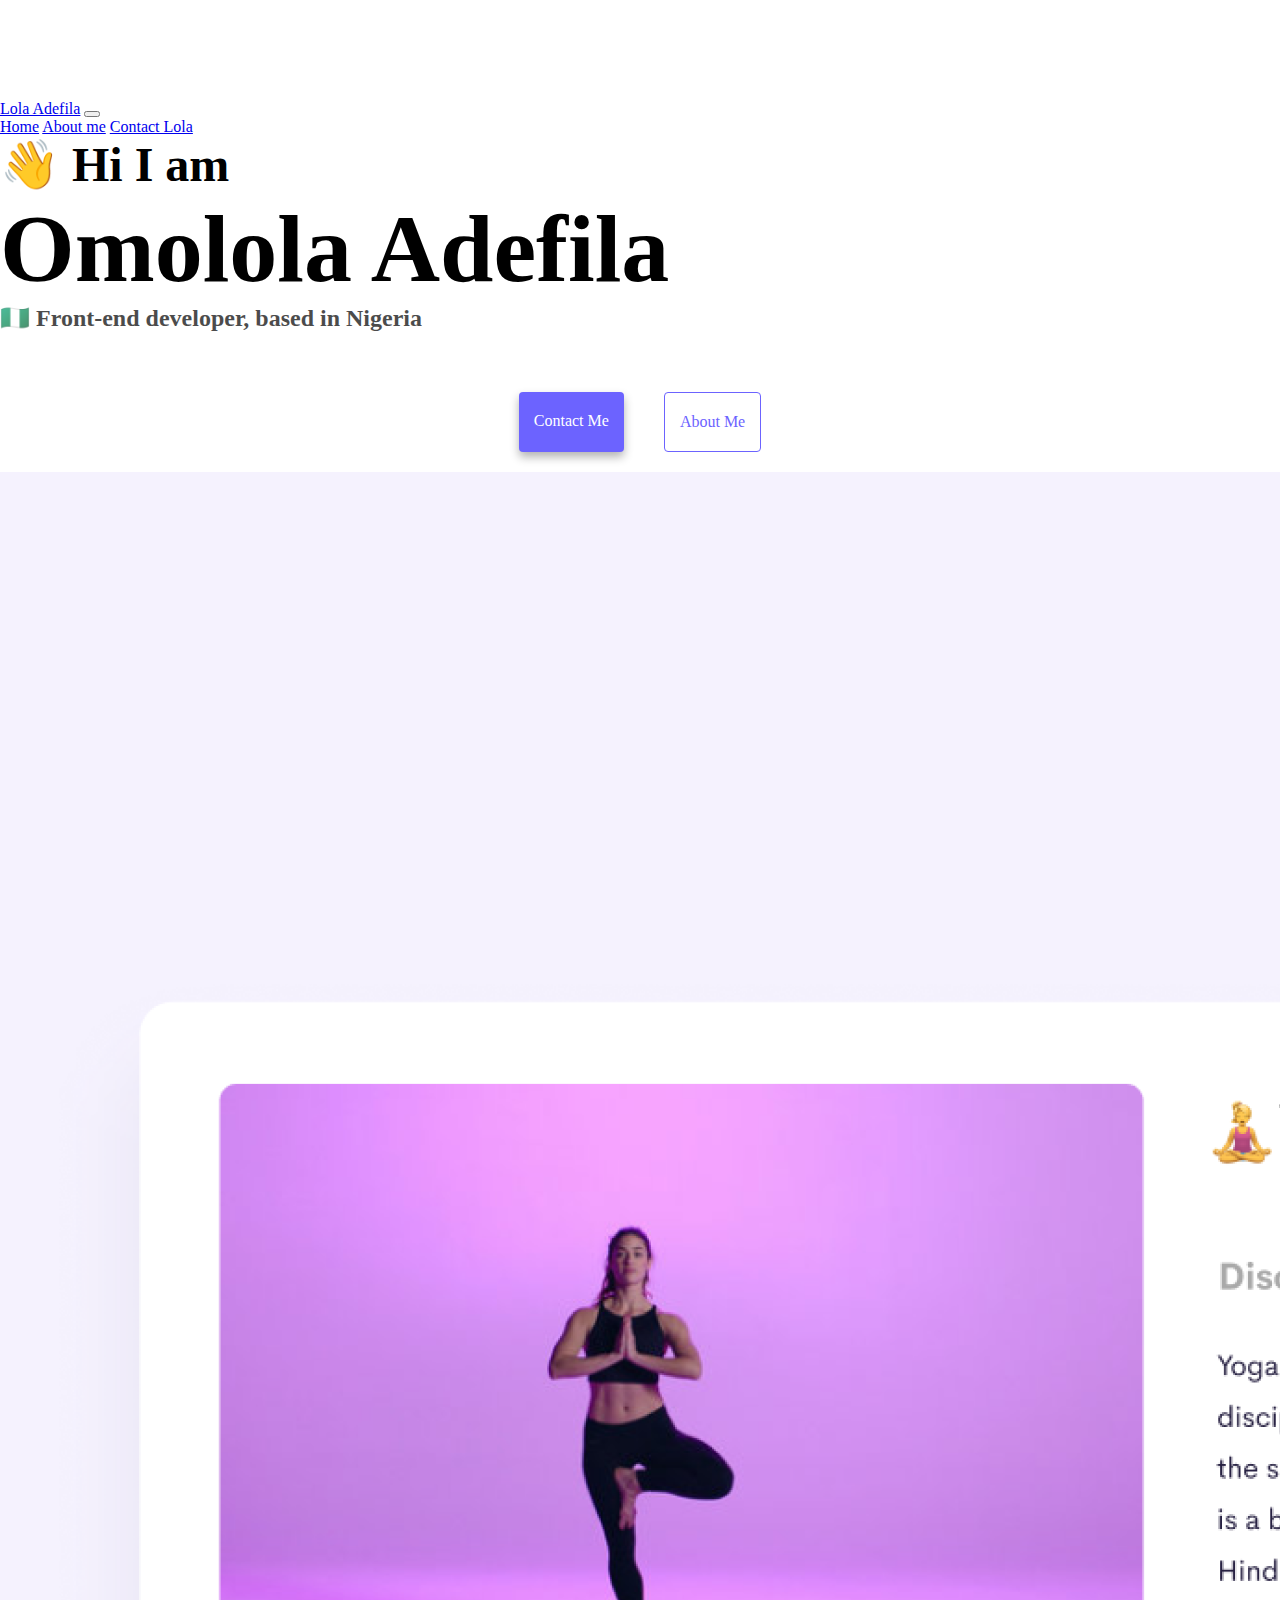
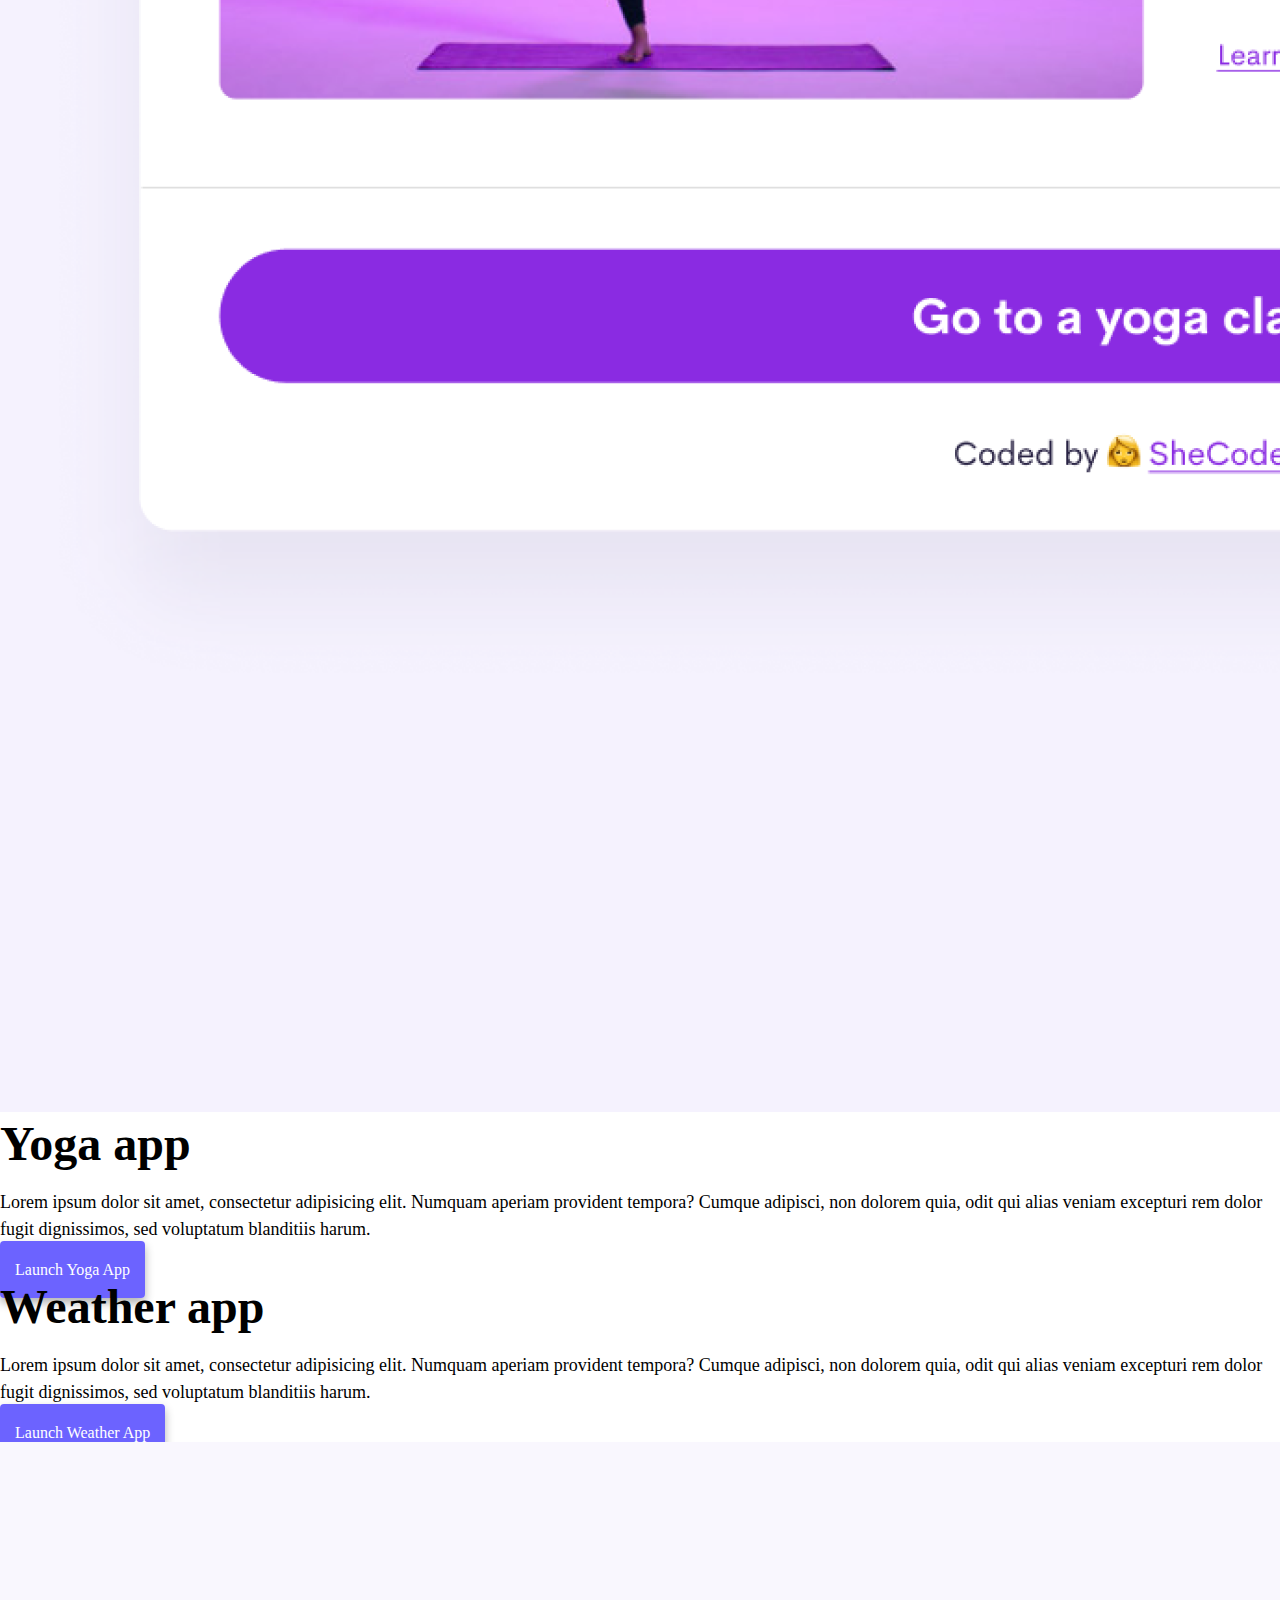
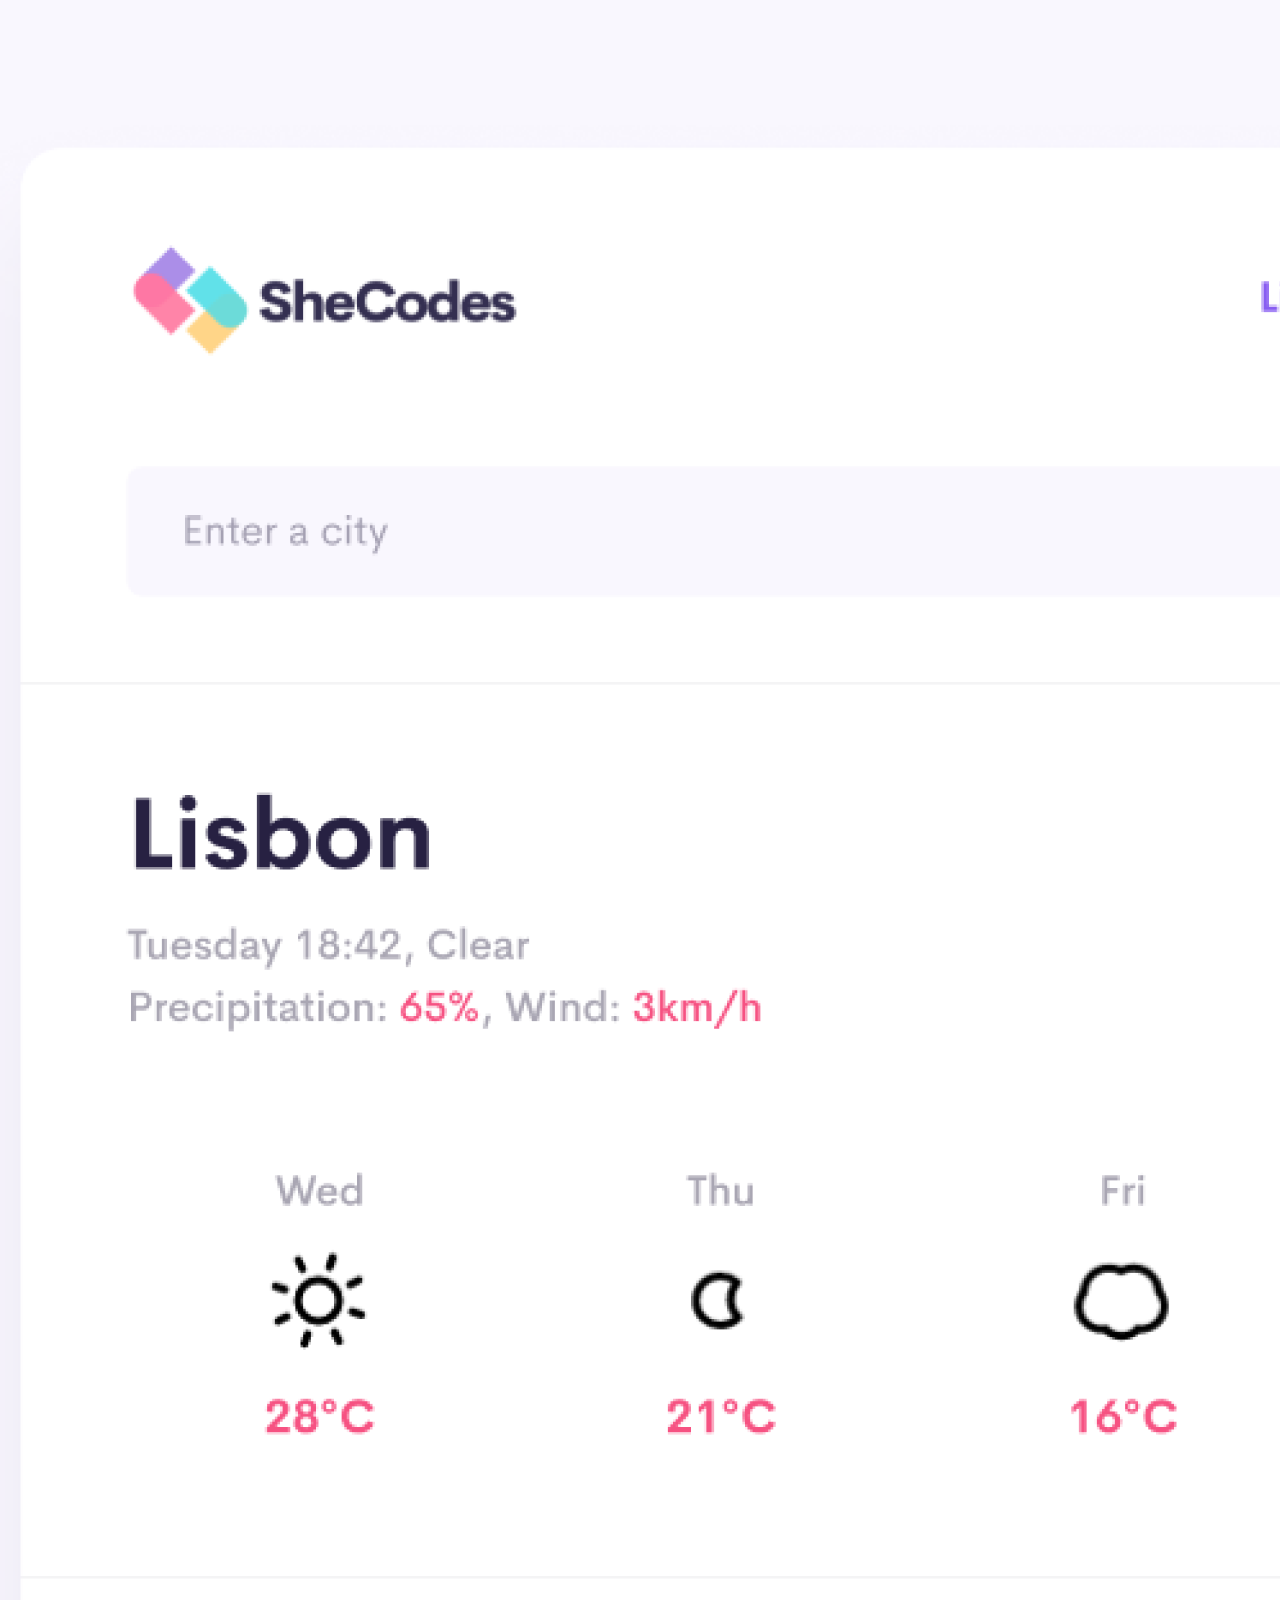
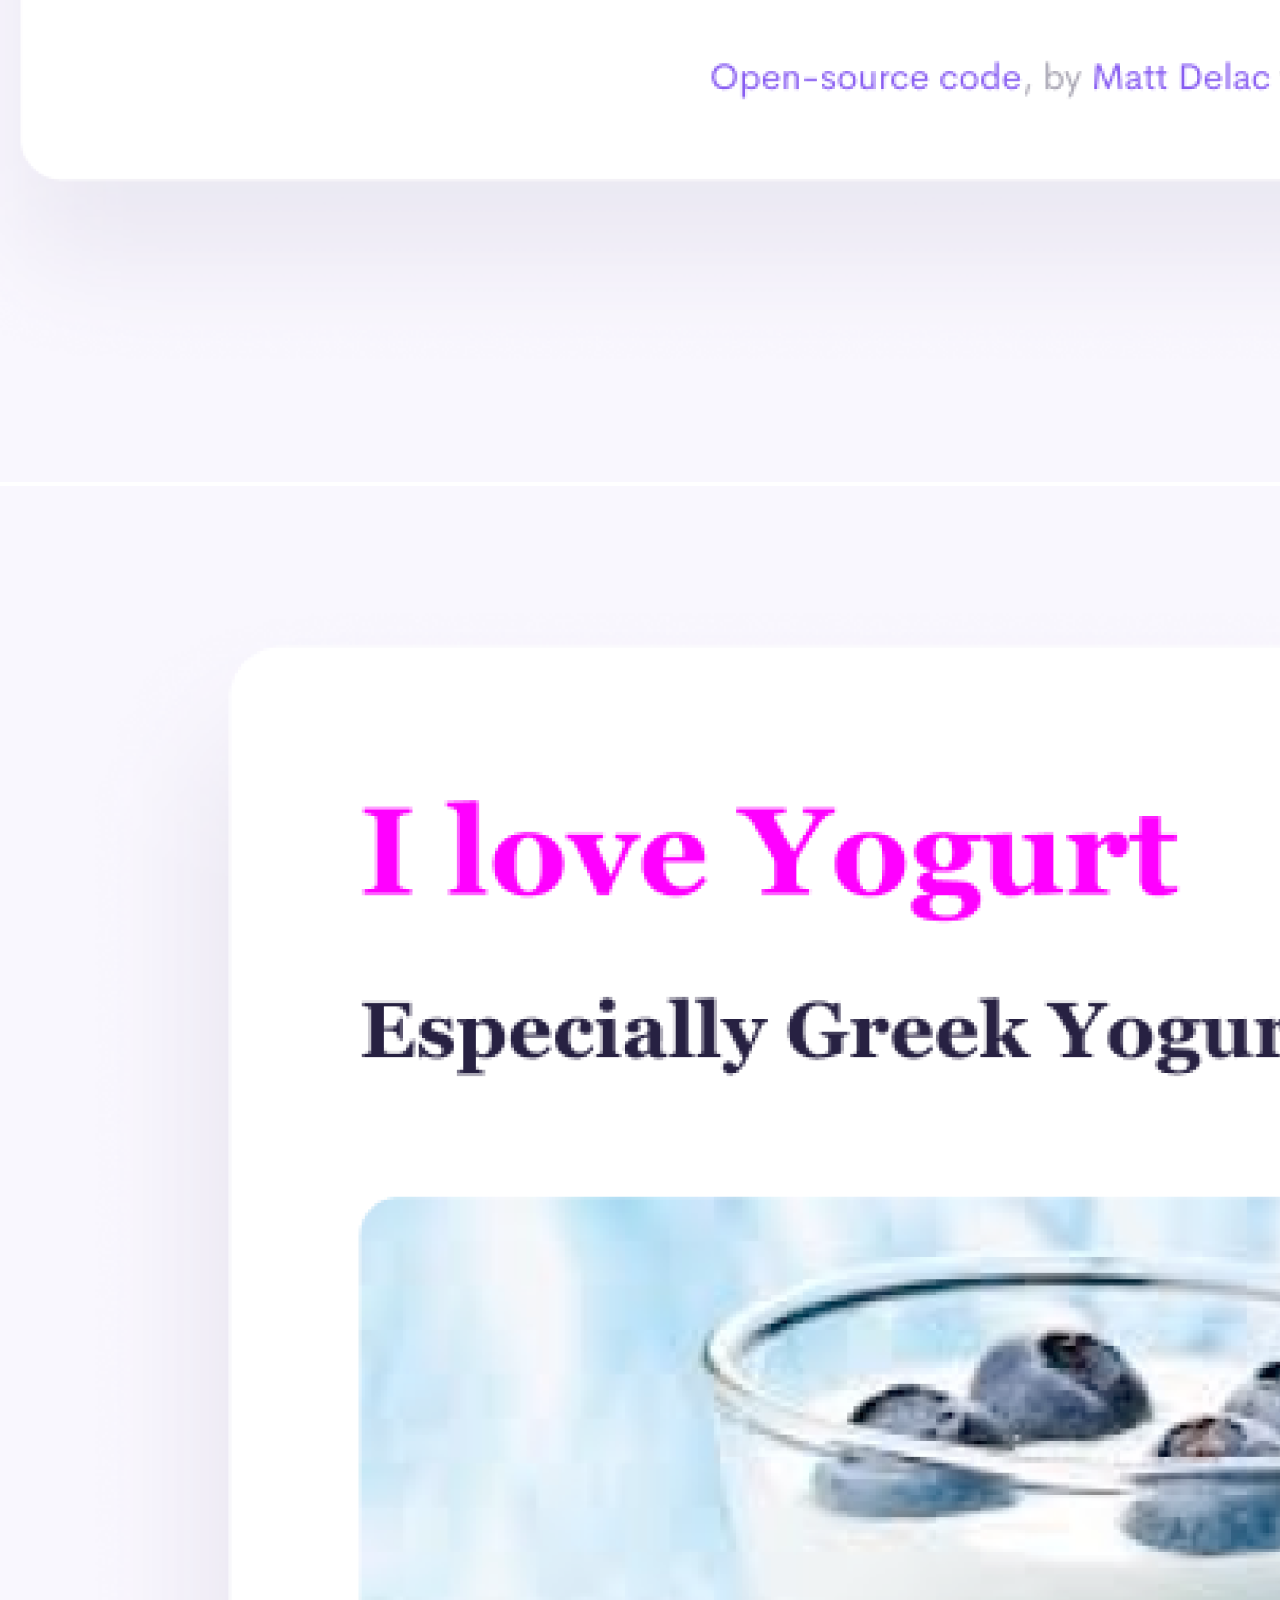
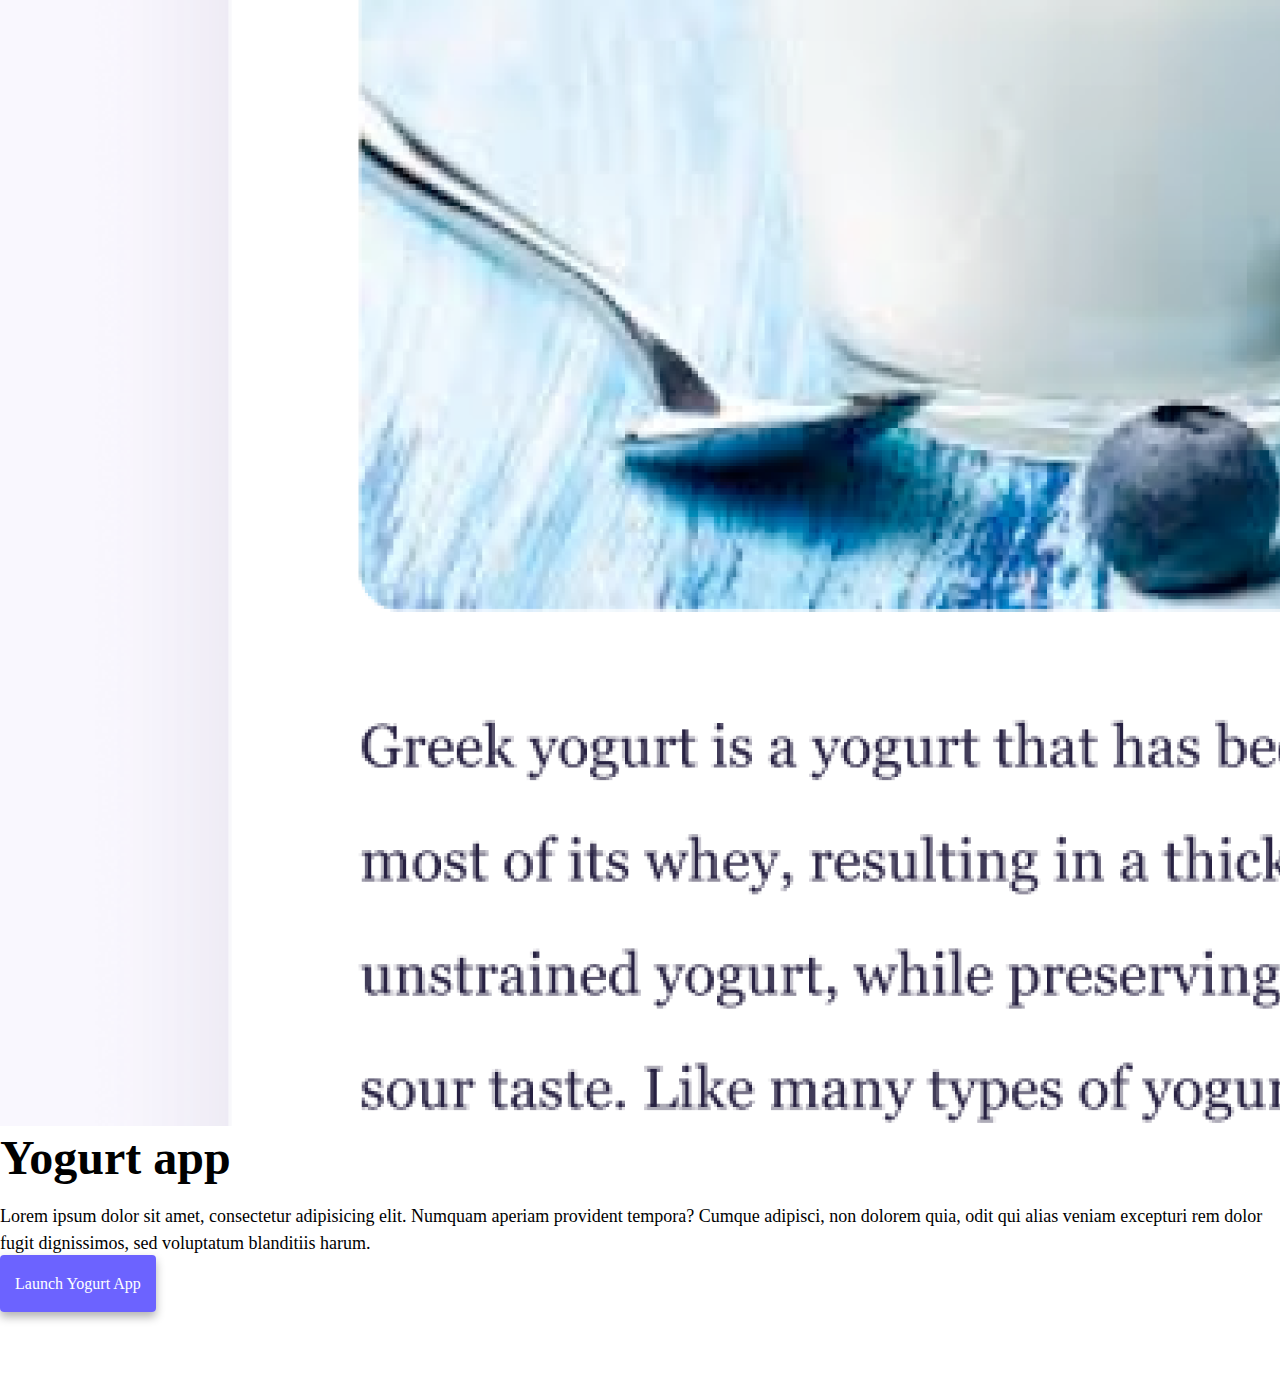
<file: index.html>
<!DOCTYPE html>
<html lang="en">
<head>
    <meta charset="UTF-8">
    <meta name="viewport" content="width=device-width, initial-scale=1.0">
    <meta name="description" content="Omolola Adefila is a front-end developer based in Nigeria, check out her projects and reach her for job inquiries">
    <link href="https://cdn.jsdelivr.net/npm/bootstrap@5.3.2/dist/css/bootstrap.min.css" rel="stylesheet" integrity="sha384-T3c6CoIi6uLrA9TneNEoa7RxnatzjcDSCmG1MXxSR1GAsXEV/Dwwykc2MPK8M2HN" crossorigin="anonymous">
    <script src="https://cdn.jsdelivr.net/npm/bootstrap@5.3.2/dist/js/bootstrap.bundle.min.js" integrity="sha384-C6RzsynM9kWDrMNeT87bh95OGNyZPhcTNXj1NW7RuBCsyN/o0jlpcV8Qyq46cDfL" crossorigin="anonymous"></script>
    <link rel="stylesheet" href="src/styles.css"/>
    <title>Coder-Meet Omolola Adefila</title>
</head>
<body>
    <nav class="navbar navbar-expand-lg navbar-light bg-light fixed-top">
  <div class="container-fluid">
    <a class="navbar-brand" href="/" title="Homepage">Lola Adefila</a>
    <button class="navbar-toggler" type="button" data-bs-toggle="collapse" data-bs-target="#navbarNavAltMarkup" aria-controls="navbarNavAltMarkup" aria-expanded="false" aria-label="Toggle navigation">
      <span class="navbar-toggler-icon"></span>
    </button>
    <div class="collapse navbar-collapse" id="navbarNavAltMarkup">
      <div class="navbar-nav">
        <a class="nav-link active" aria-current="page" href="/" title="Homepage">Home</a>
        <a class="nav-link" href="/about.html" title="About Omolola Adefila">About me</a>
        <a class="nav-link" href="/about.html">Contact Lola</a>
      </div>
    </div>
  </div>
</nav>
<h2 class="text-center">👋 Hi I am</h2>
<h1 class="text-center">Omolola Adefila</h1>
<h3 class="text-center">🇳🇬 Front-end developer, based in Nigeria</h3>
<div class="navigation-links mb-5">
  <a href="/about.html#contact" class="primary-link" title="Contact Lola Adefila">
    Contact me</a>
  <a href="/about.html" class="secondary-link" title="About Lola Adefila">
    About me</a>
</div>
<div class="container">
 <div class="row">
 <div class="col-sm-6">
  <img src="/images/yoga.png" alt="Yoga project" class="img-fluid rounded d-none d-sm-block"/>
 </div>
 <div class="col-sm-6">
  <h2 class="mb-3">Yoga app</h2>
  <p>Lorem ipsum dolor sit amet, consectetur adipisicing elit. Numquam
        aperiam provident tempora? Cumque adipisci, non dolorem quia, odit qui
        alias veniam excepturi rem dolor fugit dignissimos, sed voluptatum
        blanditiis harum.
  </p>
  <div class="mt-5">
    <a href="#" class="primary-link">Launch Yoga App</a>
  </div>
 </div>
 </div>
 <div class="row mt-5">
  <div class="col-sm-6">
    <h2 class="mb-3">Weather app</h2>
    <p>Lorem ipsum dolor sit amet, consectetur adipisicing elit. Numquam
        aperiam provident tempora? Cumque adipisci, non dolorem quia, odit qui
        alias veniam excepturi rem dolor fugit dignissimos, sed voluptatum
        blanditiis harum.
  </p>
  <div class="mt-5">
    <a href="#" class="primary-link" title="Weather project">Launch Weather App</a>
  </div>
  </div>
  <div class="col-sm-6">
    <img src="/images/weather.png" class="img-fluid rounded d-none d-sm-block" alt="Weather project"/>
  </div>
 </div>
 <div class="row mt-5">
  <div class="col-sm-6">
    <img src="/images/yogurt.png" class="img-fluid rounded d-none d-sm-block" alt="Yogurt project"/>
  </div>
  <div class="col-sm-6">
    <h2 class="mb-3">Yogurt app</h2>
    <p>Lorem ipsum dolor sit amet, consectetur adipisicing elit. Numquam
        aperiam provident tempora? Cumque adipisci, non dolorem quia, odit qui
        alias veniam excepturi rem dolor fugit dignissimos, sed voluptatum
        blanditiis harum.
  </p>
  <div class="mt-5">
    <a href="#" class="primary-link" title="Weather project"> Launch Yogurt App</a>
  </div>
  </div>
 </div>
</div>
</body>
</html>
</file>
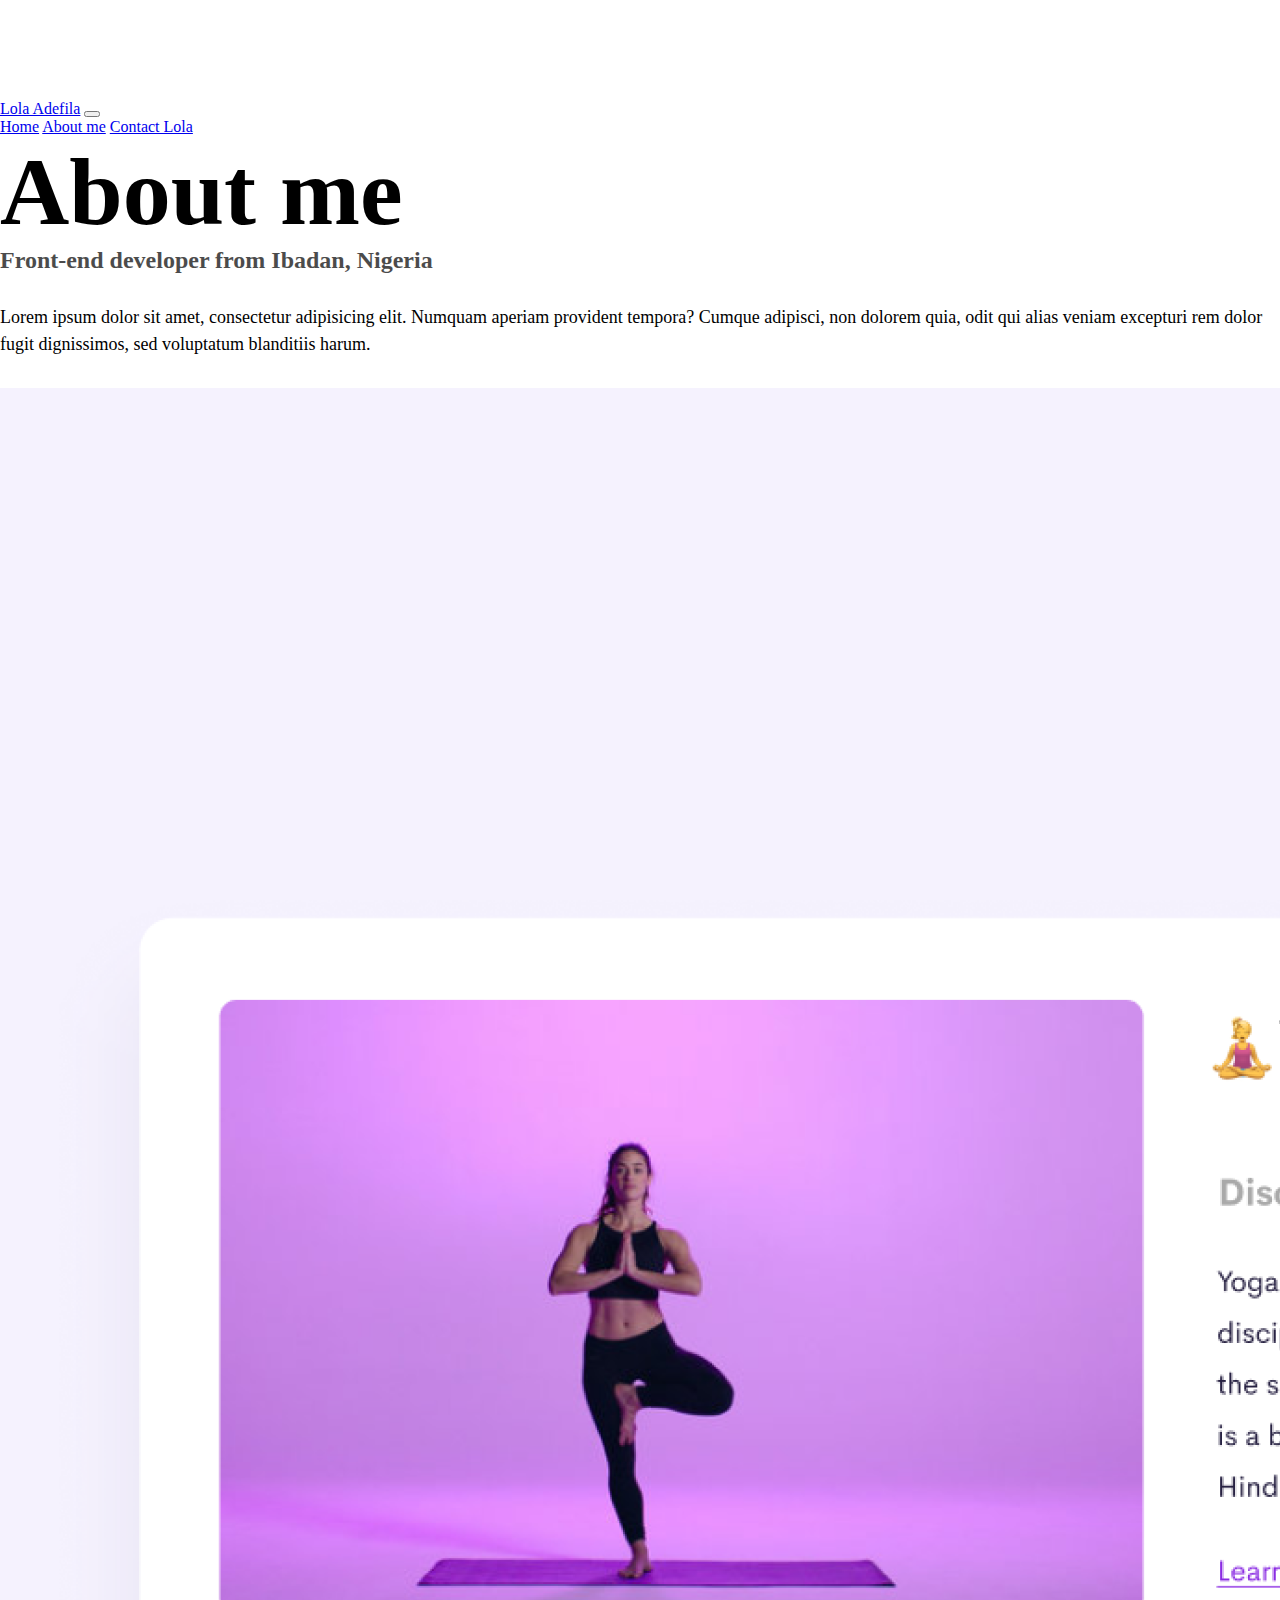
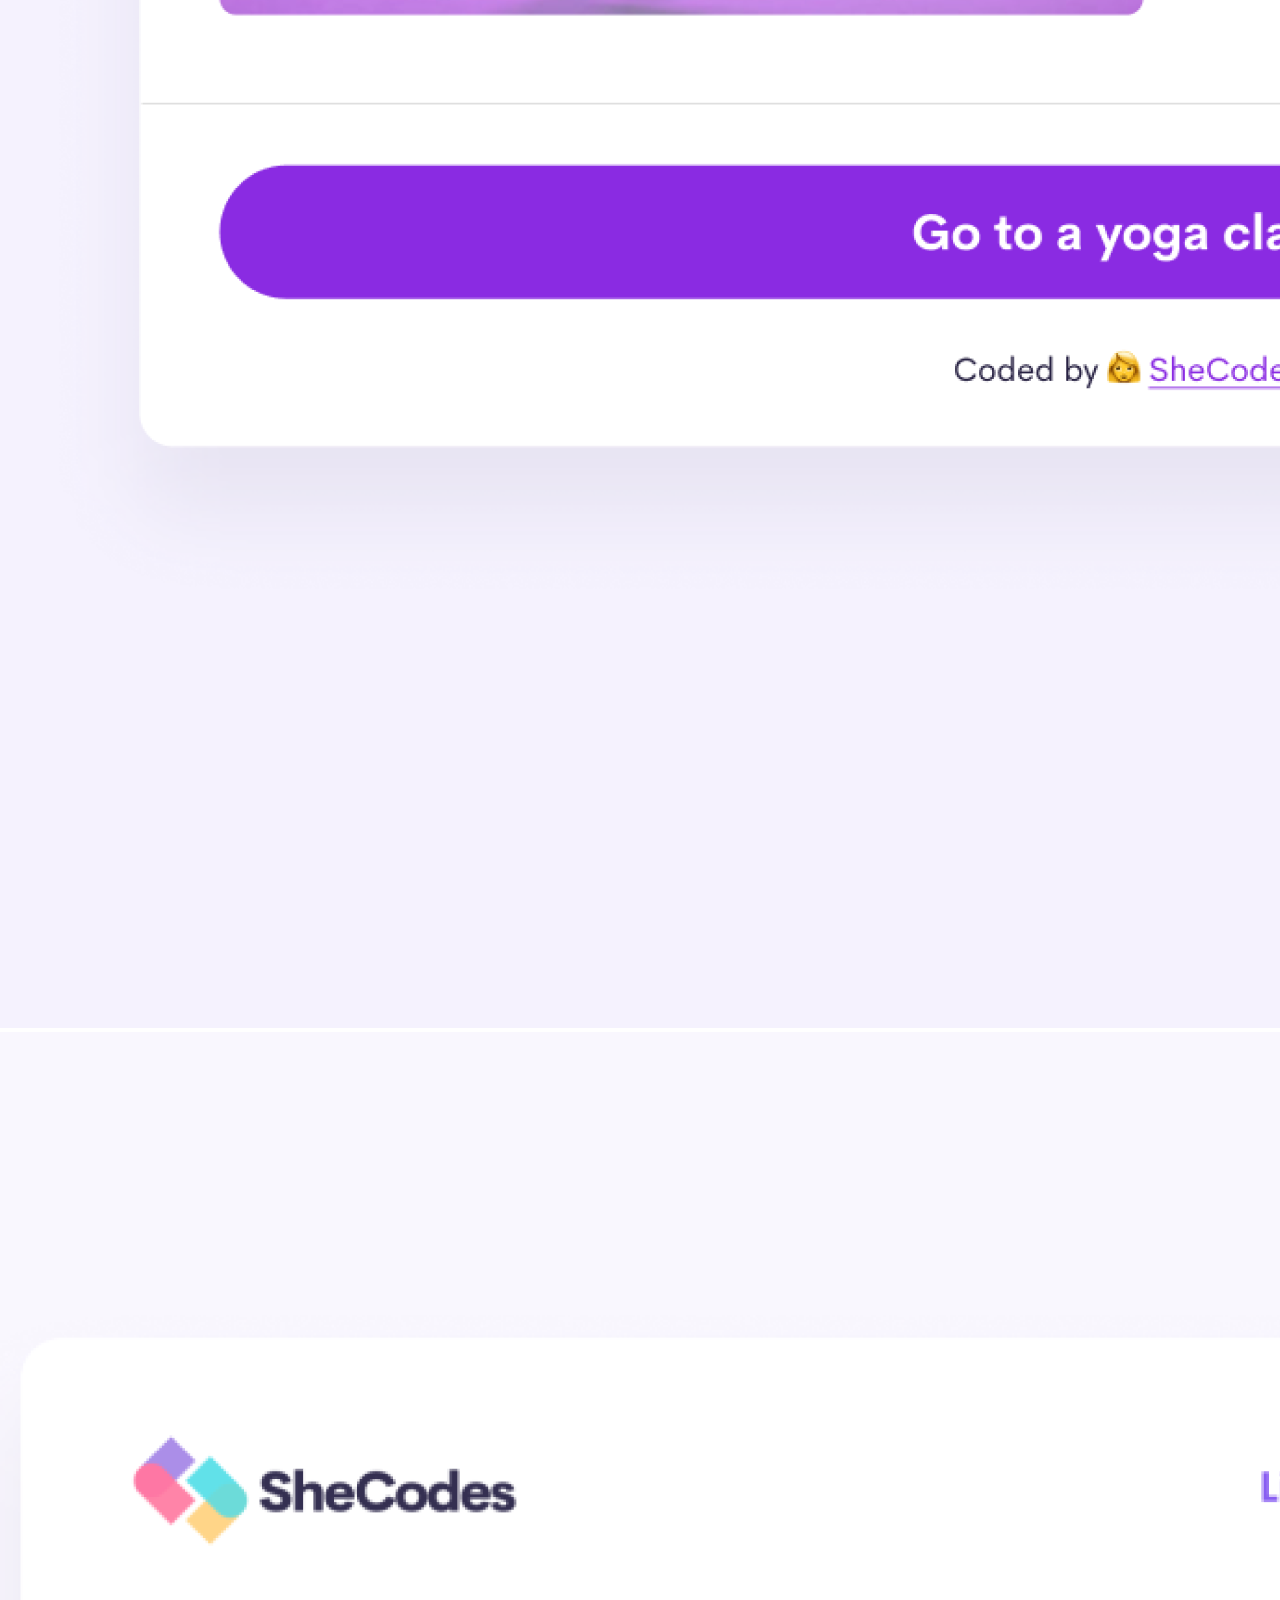
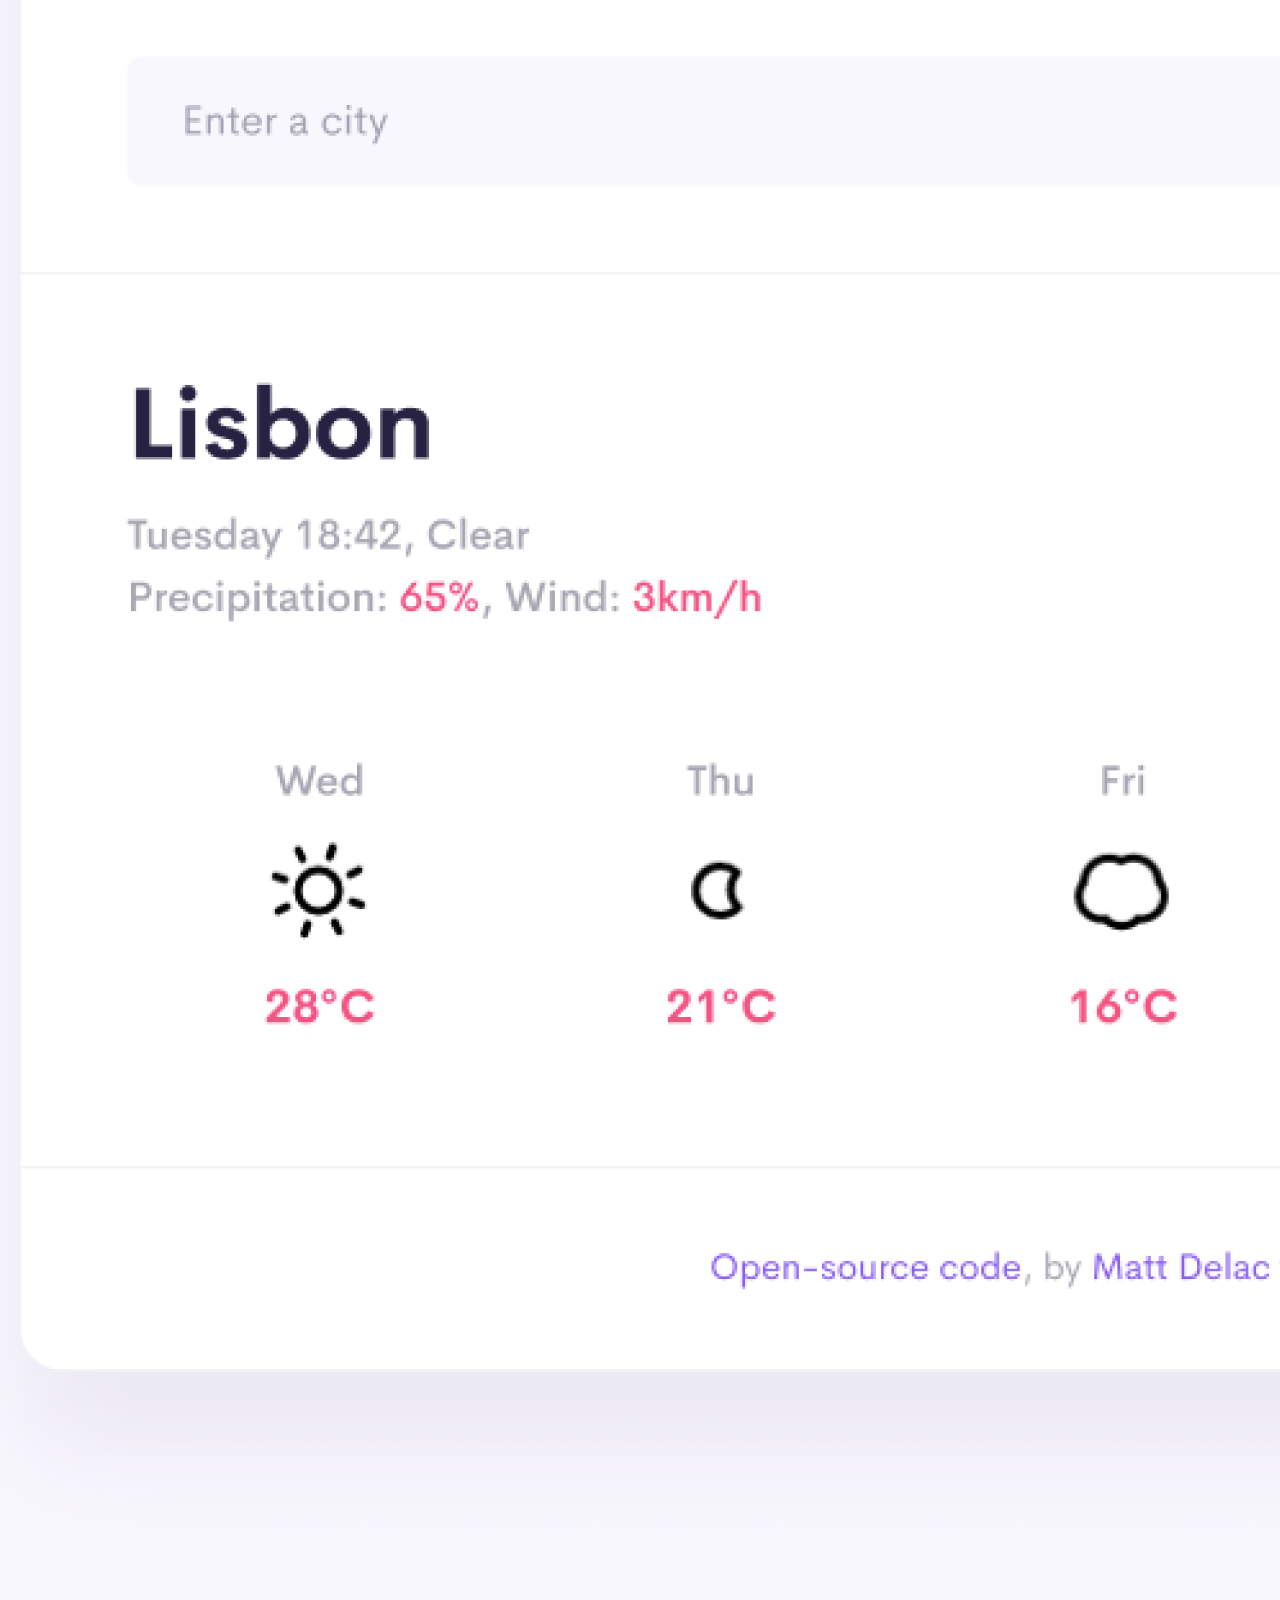
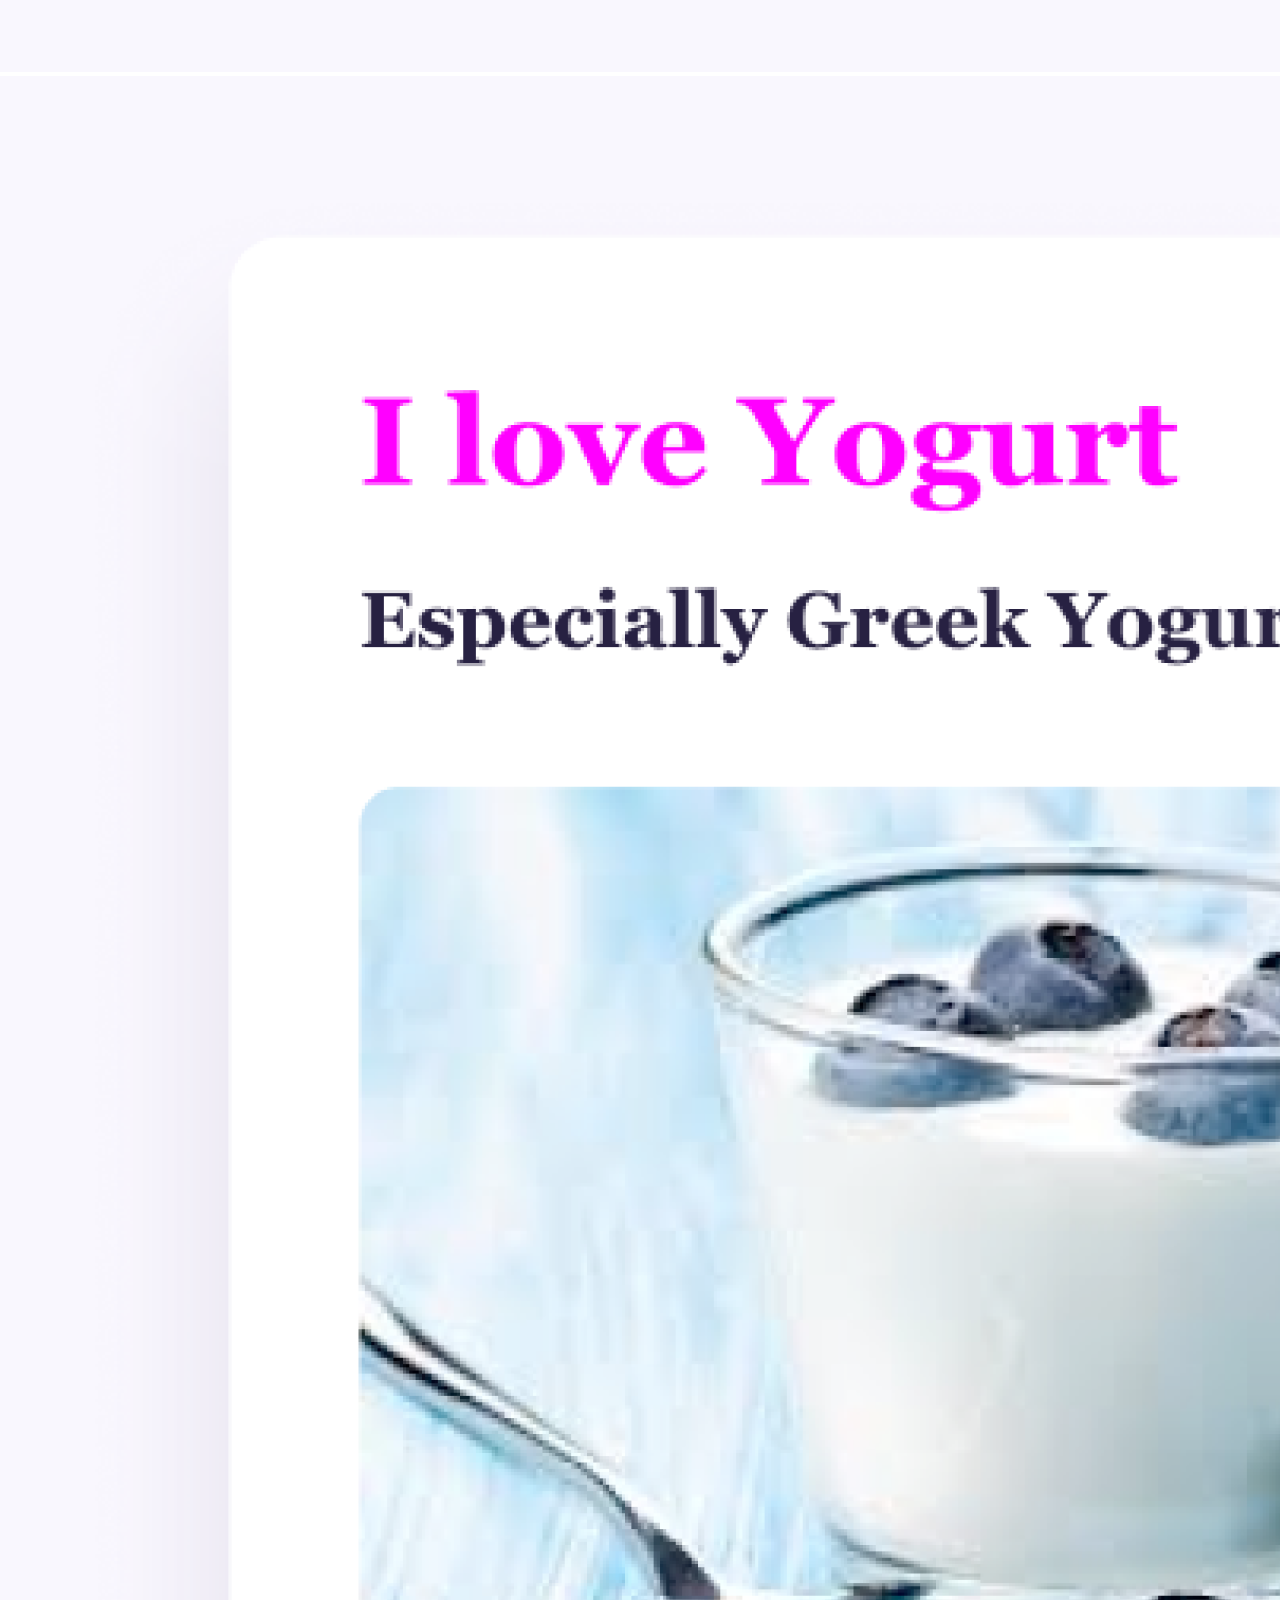
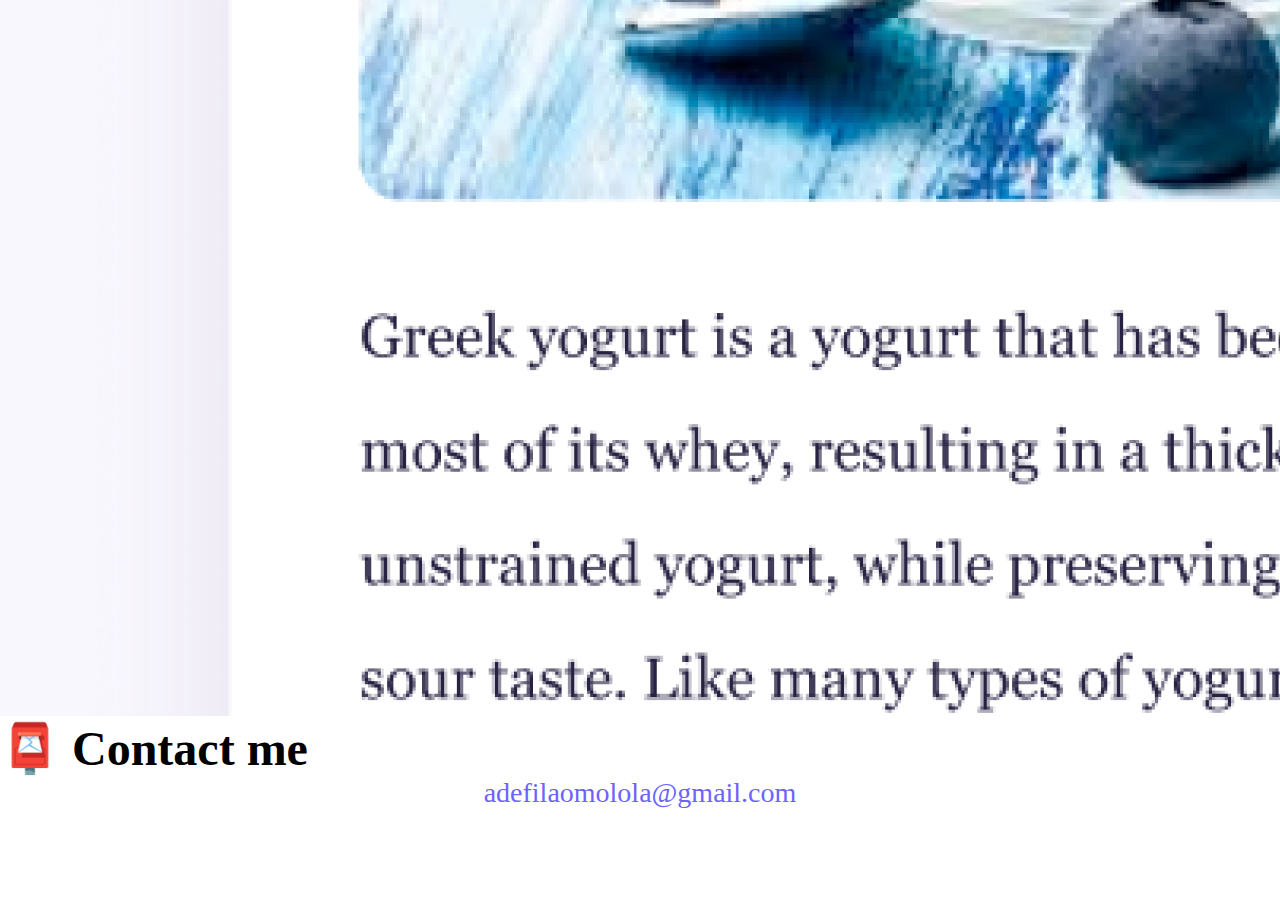
<file: about.html>
<!DOCTYPE html>
<html lang="en">
<head>
    <meta charset="UTF-8">
    <meta name="viewport" content="width=device-width, initial-scale=1.0">
    <link href="https://cdn.jsdelivr.net/npm/bootstrap@5.3.2/dist/css/bootstrap.min.css" rel="stylesheet" integrity="sha384-T3c6CoIi6uLrA9TneNEoa7RxnatzjcDSCmG1MXxSR1GAsXEV/Dwwykc2MPK8M2HN" crossorigin="anonymous">
    <script src="https://cdn.jsdelivr.net/npm/bootstrap@5.3.2/dist/js/bootstrap.bundle.min.js" integrity="sha384-C6RzsynM9kWDrMNeT87bh95OGNyZPhcTNXj1NW7RuBCsyN/o0jlpcV8Qyq46cDfL" crossorigin="anonymous"></script>
    <link rel="stylesheet" href="src/styles.css"/>
    <title>About me-Omolola Adefila</title>
    <meta name="description" content="About Omolola Adefila, a front-end developer based in Nigeria">
</head>
<body>
    <nav class="navbar navbar-expand-lg navbar-light bg-light fixed-top">
  <div class="container-fluid">
    <a class="navbar-brand" href="/" title="Homepage">Lola Adefila</a>
    <button class="navbar-toggler" type="button" data-bs-toggle="collapse" data-bs-target="#navbarNavAltMarkup" aria-controls="navbarNavAltMarkup" aria-expanded="false" aria-label="Toggle navigation">
      <span class="navbar-toggler-icon"></span>
    </button>
    <div class="collapse navbar-collapse" id="navbarNavAltMarkup">
      <div class="navbar-nav">
        <a class="nav-link active" aria-current="page" href="/" title="Homepage">Home</a>
        <a class="nav-link" href="/about.html" title="About Omolola Adefila">About me</a>
        <a class="nav-link" href="/about.html#contact">Contact Lola</a>
      </div>
    </div>
  </div>
</nav> 
<h1 class="text-center">About me</h1>
<h3 class="text-center">Front-end developer from Ibadan, Nigeria</h3>
<div class="about-paragraphs text-center">
  <p>Lorem ipsum dolor sit amet, consectetur adipisicing elit. Numquam
        aperiam provident tempora? Cumque adipisci, non dolorem quia, odit qui
        alias veniam excepturi rem dolor fugit dignissimos, sed voluptatum
        blanditiis harum.
  </p>
</div>
<div class="container">
 <div class="row">
  <div class="col-sm-4">
    <img src="/images/yoga.png" class="img-fluid p-2 mb-4 rounded" alt="Yoga project"/>
  </div>
  <div class="col-sm-4">
    <img src="/images/weather.png" class="img-fluid p-2 mb-4 rounded" alt="Weather project"/>
  </div>
  <div class="col-sm-4">
    <img src="/images/yogurt.png" class="img-fluid p-2 mb-4 rounded" alt="Yogurt project"/>
  </div>
 </div>
</div>
<div id="contact" class="mt-5">
<h2 class="text-center">📮 Contact me</h2>
<a href="mailto:adefilaomolola@gmail.com" class="email-link">adefilaomolola@gmail.com</a>
</div>
</body>
</html>
</file>
<file: src/styles.css>
:root{
    --primary-color: #6c63ff;
    --secondary-color: #f5f2fe;
    --box-shadow: 0 5px 10px rgba(0, 0, 0, 0.3);
}
body {
    margin: 100px 0;
}
h1 {
    font-size: 96px;
}
h2 {
    font-size: 48px;
}
h3 {
    font-size: 24px;
    opacity: 0.7;
}
h1, h2, h3 {
    margin: 0;
}
p {
    font-size: 18px;
    line-height: 1.5;
}
.about-paragraphs {
    margin: 30px 0;
}
.navigation-links {
    display: flex;
    margin-top: 40px;
    justify-content: center;
}
.primary-link {
    border-radius: 4px;
    padding: 20px 15px;
    text-decoration: none;
    text-transform: capitalize;
    background: var(--primary-color);
    box-shadow: var(--box-shadow);
    color: white;
}
.secondary-link {
    border-radius: 4px;
    padding: 20px 15px;
    text-decoration: none;
    text-transform: capitalize;
    color: var(--primary-color);
    border: 1px solid var(--primary-color);
}
.navigation-links a {
    margin: 20px;
}
.email-link {
    display: flex;
    justify-content: center;
    color: var(--primary-color);
    font-size: 28px;
    text-decoration: none;
}
</file>
